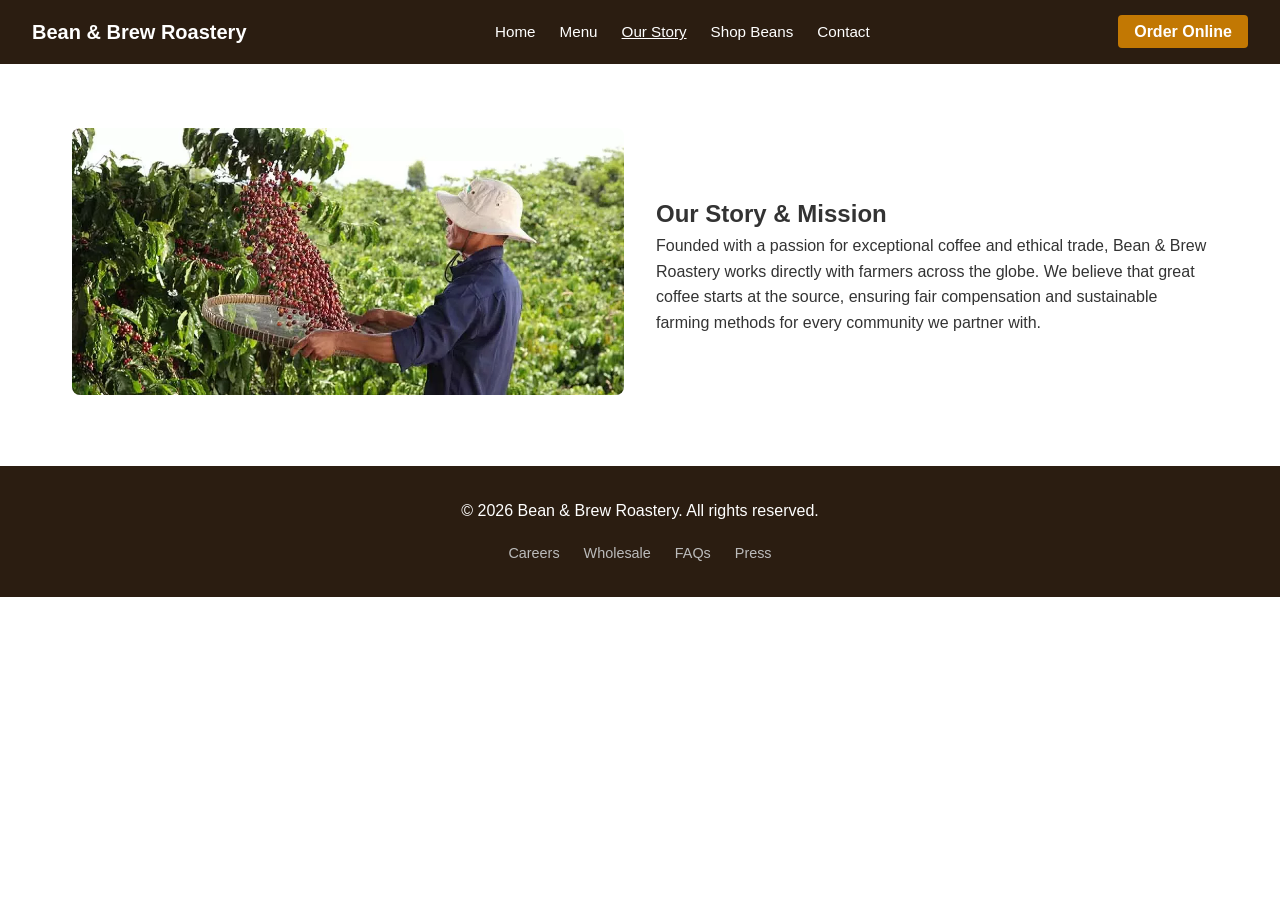
<file: about.html>
<!DOCTYPE html>
<html lang="en">
<head>
    <meta charset="UTF-8">
    <meta name="viewport" content="width=device-width, initial-scale=1.0">
    <meta name="description" content="Learn about Bean & Brew Roastery's mission, sustainable farming partnerships, and our passion for specialty coffee.">
    <title>Our Story | Bean & Brew Roastery</title>
    <link rel="stylesheet" href="styles.css">
</head>
<body>

    <header>
        <div class="logo">Bean & Brew Roastery</div>
        <nav aria-label="Main Navigation">
            <button class="menu-toggle" aria-label="Toggle menu">☰ Menu</button>
            <ul class="nav-links">
                <li><a href="index.html">Home</a></li>
                <li><a href="menu.html">Menu</a></li>
                <li><a href="about.html" class="active">Our Story</a></li>
                <li><a href="shop.html">Shop Beans</a></li>
                <li><a href="contact.html">Contact</a></li>
            </ul>
        </nav>
        <div class="header-actions">
            <a href="shop.html" class="btn-order">Order Online</a>
        </div>
    </header>

    <main class="page-content">
        <section class="sourcing">
            <div class="sourcing-container">
                <div class="sourcing-image">
                    <img src="images/coffee-farmers.png" alt="Coffee farmer inspecting coffee cherries">
                </div>
                <div class="sourcing-text">
                    <h2>Our Story & Mission</h2>
                    <p>Founded with a passion for exceptional coffee and ethical trade, Bean & Brew Roastery works directly with farmers across the globe. We believe that great coffee starts at the source, ensuring fair compensation and sustainable farming methods for every community we partner with.</p>
                </div>
            </div>
        </section>
    </main>

    <footer>
        <div class="footer-content">
            <p>&copy; 2026 Bean & Brew Roastery. All rights reserved.</p>
            <ul class="footer-links">
                <li><a href="#">Careers</a></li>
                <li><a href="#">Wholesale</a></li>
                <li><a href="#">FAQs</a></li>
                <li><a href="#">Press</a></li>
            </ul>
        </div>
    </footer>

</body>
</html>
</file>
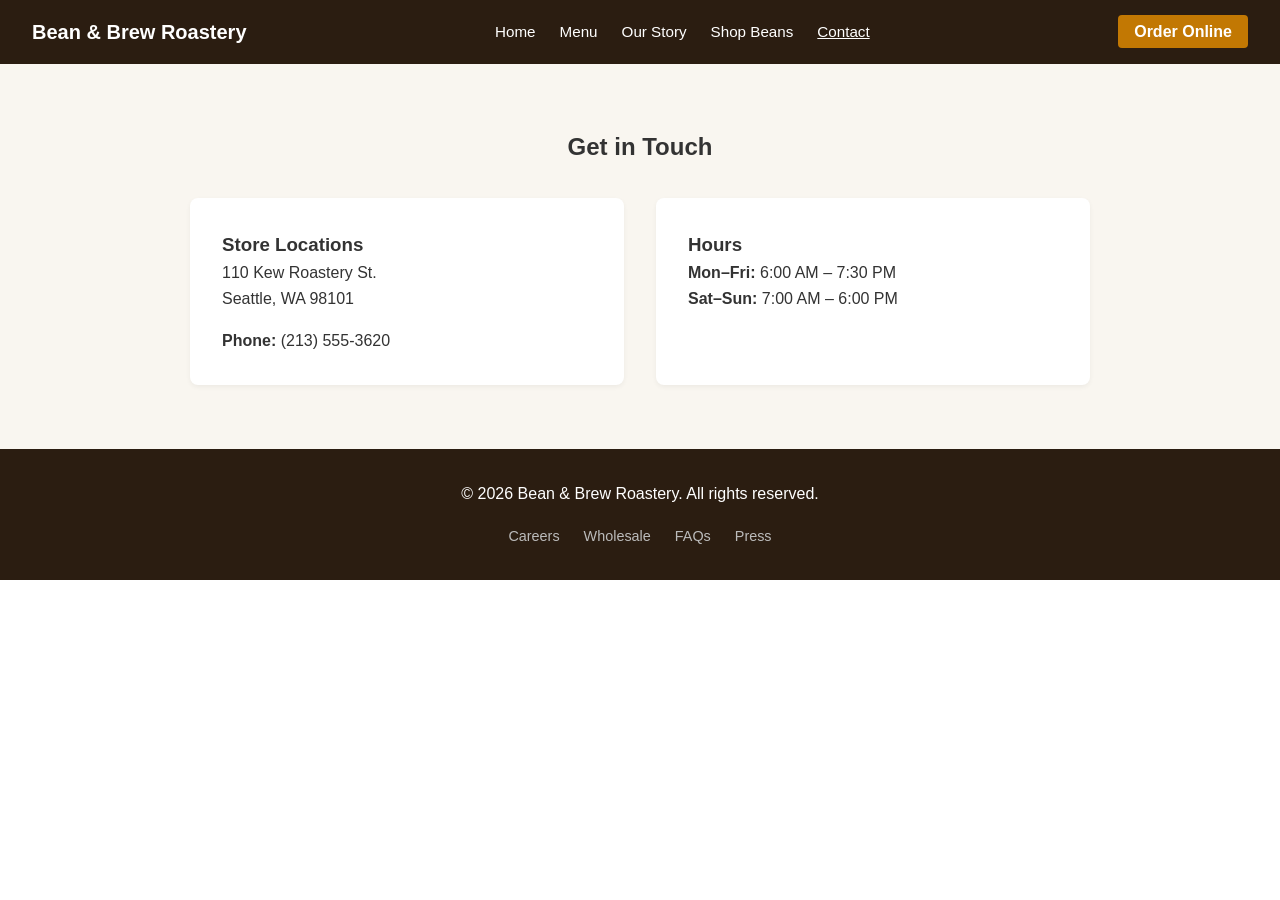
<file: contact.html>
<!DOCTYPE html>
<html lang="en">
<head>
    <meta charset="UTF-8">
    <meta name="viewport" content="width=device-width, initial-scale=1.0">
    <meta name="description" content="Get in touch with Bean & Brew Roastery or find our store locations and hours.">
    <title>Contact | Bean & Brew Roastery</title>
    <link rel="stylesheet" href="styles.css">
</head>
<body>

    <header>
        <div class="logo">Bean & Brew Roastery</div>
        <nav aria-label="Main Navigation">
            <button class="menu-toggle" aria-label="Toggle menu">☰ Menu</button>
            <ul class="nav-links">
                <li><a href="index.html">Home</a></li>
                <li><a href="menu.html">Menu</a></li>
                <li><a href="about.html">Our Story</a></li>
                <li><a href="shop.html">Shop Beans</a></li>
                <li><a href="contact.html" class="active">Contact</a></li>
            </ul>
        </nav>
        <div class="header-actions">
            <a href="shop.html" class="btn-order">Order Online</a>
        </div>
    </header>

    <main class="page-content">
        <section class="locations">
            <h2>Get in Touch</h2>
            <div class="location-grid">
                <div class="location-box">
                    <h3>Store Locations</h3>
                    <p>110 Kew Roastery St.<br>Seattle, WA 98101</p>
                    <p style="margin-top: 1rem;"><strong>Phone:</strong> (213) 555-3620</p>
                </div>
                <div class="location-box">
                    <h3>Hours</h3>
                    <p><strong>Mon–Fri:</strong> 6:00 AM – 7:30 PM<br><strong>Sat–Sun:</strong> 7:00 AM – 6:00 PM</p>
                </div>
            </div>
        </section>
    </main>

    <footer>
        <div class="footer-content">
            <p>&copy; 2026 Bean & Brew Roastery. All rights reserved.</p>
            <ul class="footer-links">
                <li><a href="#">Careers</a></li>
                <li><a href="#">Wholesale</a></li>
                <li><a href="#">FAQs</a></li>
                <li><a href="#">Press</a></li>
            </ul>
        </div>
    </footer>

</body>
</html>
</file>
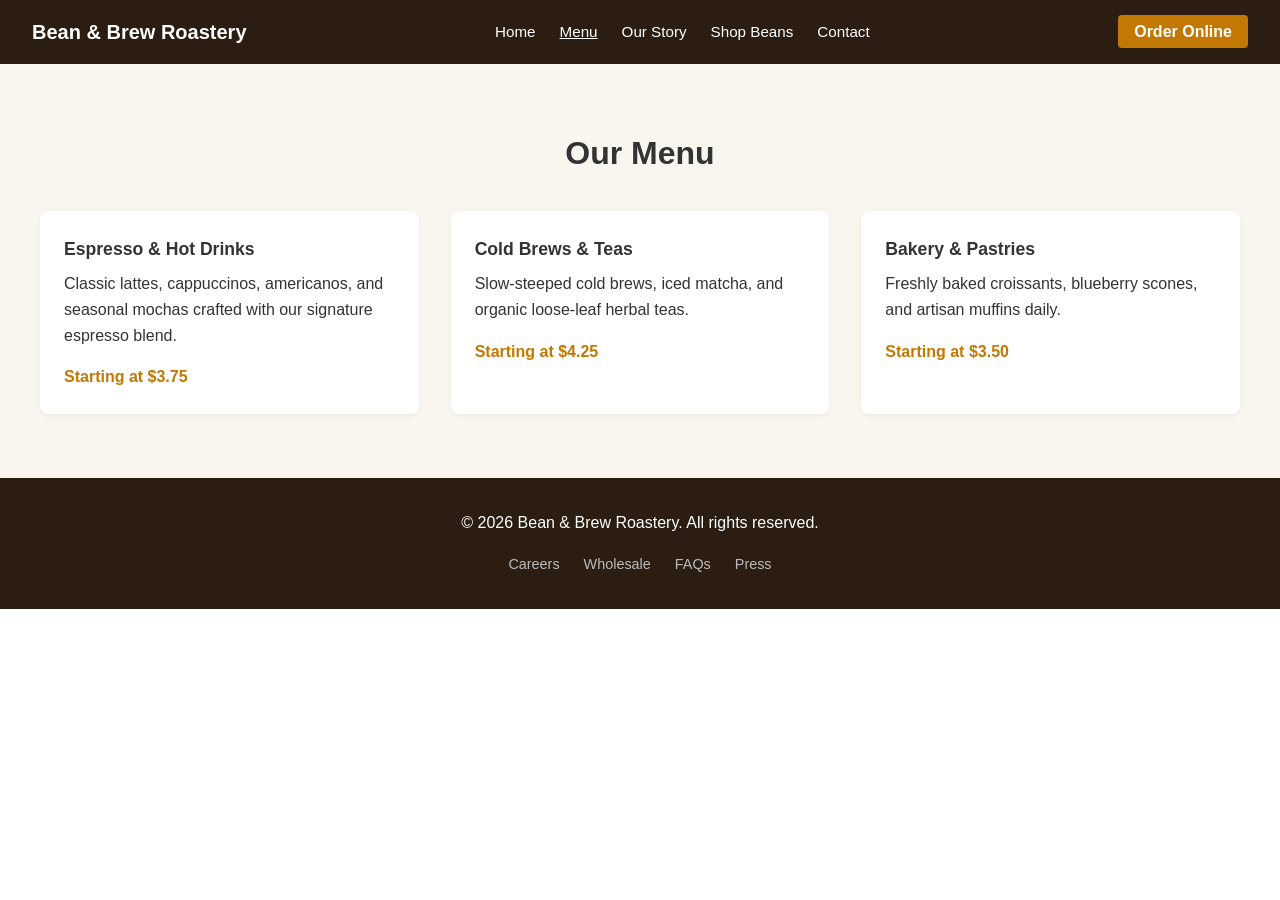
<file: menu.html>
<!DOCTYPE html>
<html lang="en">
<head>
    <meta charset="UTF-8">
    <meta name="viewport" content="width=device-width, initial-scale=1.0">
    <meta name="description" content="Explore our full menu of hot drinks, cold brews, teas, and fresh pastries at Bean & Brew Roastery.">
    <title>Menu | Bean & Brew Roastery</title>
    <link rel="stylesheet" href="styles.css">
</head>
<body>

    <header>
        <div class="logo">Bean & Brew Roastery</div>
        <nav aria-label="Main Navigation">
            <button class="menu-toggle" aria-label="Toggle menu">☰ Menu</button>
            <ul class="nav-links">
                <li><a href="index.html">Home</a></li>
                <li><a href="menu.html" class="active">Menu</a></li>
                <li><a href="about.html">Our Story</a></li>
                <li><a href="shop.html">Shop Beans</a></li>
                <li><a href="contact.html">Contact</a></li>
            </ul>
        </nav>
        <div class="header-actions">
            <a href="shop.html" class="btn-order">Order Online</a>
        </div>
    </header>

    <main class="page-content">
        <section class="featured">
            <h2>Our Menu</h2>
            <div class="product-grid">
                <article class="product-card">
                    <h3>Espresso & Hot Drinks</h3>
                    <p>Classic lattes, cappuccinos, americanos, and seasonal mochas crafted with our signature espresso blend.</p>
                    <span class="price">Starting at $3.75</span>
                </article>
                <article class="product-card">
                    <h3>Cold Brews & Teas</h3>
                    <p>Slow-steeped cold brews, iced matcha, and organic loose-leaf herbal teas.</p>
                    <span class="price">Starting at $4.25</span>
                </article>
                <article class="product-card">
                    <h3>Bakery & Pastries</h3>
                    <p>Freshly baked croissants, blueberry scones, and artisan muffins daily.</p>
                    <span class="price">Starting at $3.50</span>
                </article>
            </div>
        </section>
    </main>

    <footer>
        <div class="footer-content">
            <p>&copy; 2026 Bean & Brew Roastery. All rights reserved.</p>
            <ul class="footer-links">
                <li><a href="#">Careers</a></li>
                <li><a href="#">Wholesale</a></li>
                <li><a href="#">FAQs</a></li>
                <li><a href="#">Press</a></li>
            </ul>
        </div>
    </footer>

</body>
</html>
</file>
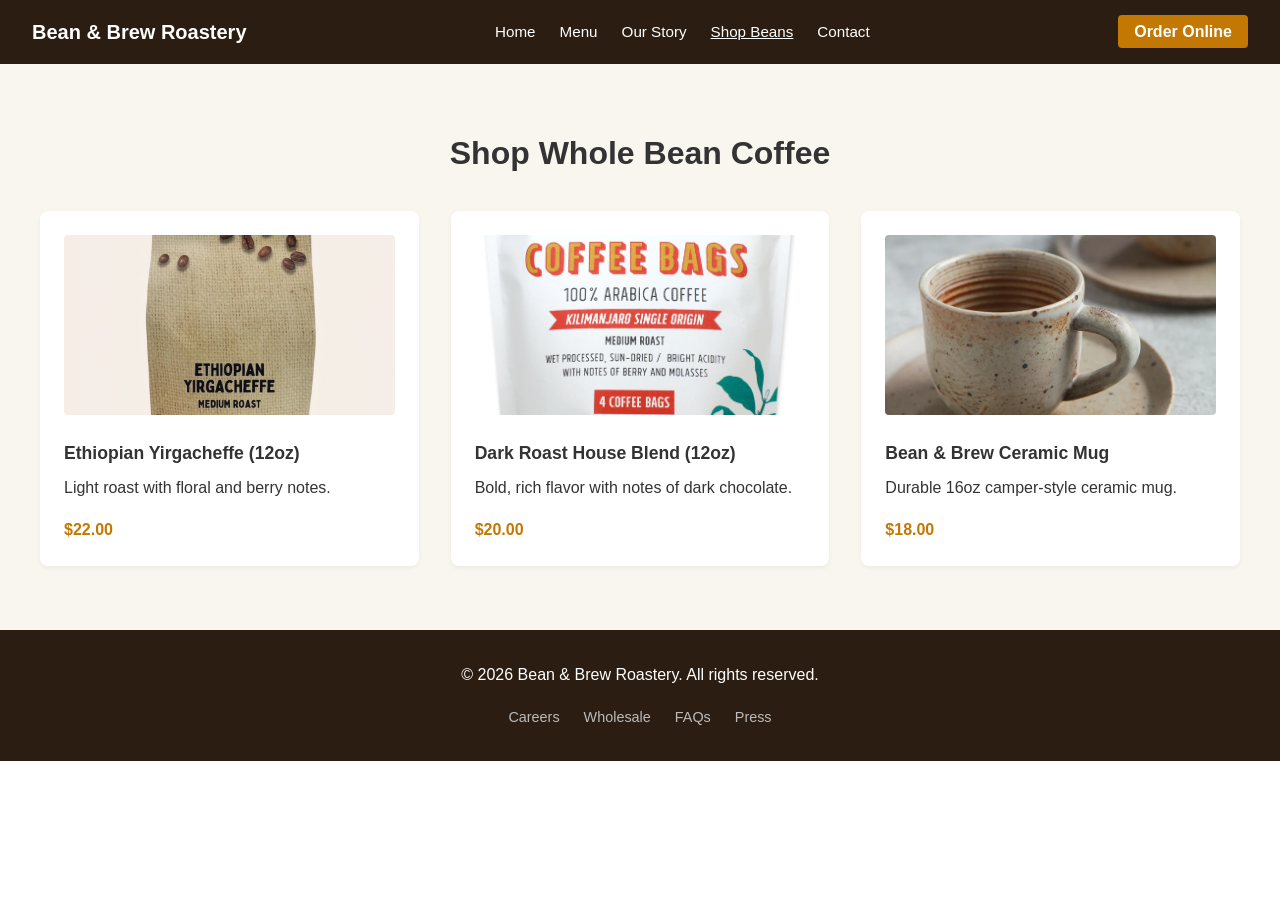
<file: shop.html>
<!DOCTYPE html>
<html lang="en">
<head>
    <meta charset="UTF-8">
    <meta name="viewport" content="width=device-width, initial-scale=1.0">
    <meta name="description" content="Buy whole bean coffee, signature roasts, and merchandise online from Bean & Brew Roastery.">
    <title>Shop Beans | Bean & Brew Roastery</title>
    <link rel="stylesheet" href="styles.css">
</head>
<body>

    <header>
        <div class="logo">Bean & Brew Roastery</div>
        <nav aria-label="Main Navigation">
            <button class="menu-toggle" aria-label="Toggle menu">☰ Menu</button>
            <ul class="nav-links">
                <li><a href="index.html">Home</a></li>
                <li><a href="menu.html">Menu</a></li>
                <li><a href="about.html">Our Story</a></li>
                <li><a href="shop.html" class="active">Shop Beans</a></li>
                <li><a href="contact.html">Contact</a></li>
            </ul>
        </nav>
        <div class="header-actions">
            <a href="shop.html" class="btn-order">Order Online</a>
        </div>
    </header>

    <main class="page-content">
        <section class="featured">
            <h2>Shop Whole Bean Coffee</h2>
            <div class="product-grid">
                <article class="product-card">
                    <img src="images/ey-bag.jpg" alt="Bag of Ethiopian Yirgacheffe">
                    <h3>Ethiopian Yirgacheffe (12oz)</h3>
                    <p>Light roast with floral and berry notes.</p>
                    <span class="price">$22.00</span>
                </article>
                <article class="product-card">
                    <img src="images/coldbrew-bag.png" alt="Cold brew coffee bag">
                    <h3>Dark Roast House Blend (12oz)</h3>
                    <p>Bold, rich flavor with notes of dark chocolate.</p>
                    <span class="price">$20.00</span>
                </article>
                <article class="product-card">
                    <img src="images/ceramic-mug.png" alt="Merchandise mug">
                    <h3>Bean & Brew Ceramic Mug</h3>
                    <p>Durable 16oz camper-style ceramic mug.</p>
                    <span class="price">$18.00</span>
                </article>
            </div>
        </section>
    </main>

    <footer>
        <div class="footer-content">
            <p>&copy; 2026 Bean & Brew Roastery. All rights reserved.</p>
            <ul class="footer-links">
                <li><a href="#">Careers</a></li>
                <li><a href="#">Wholesale</a></li>
                <li><a href="#">FAQs</a></li>
                <li><a href="#">Press</a></li>
            </ul>
        </div>
    </footer>

</body>
</html>
</file>
<file: styles.css>
* {
    box-sizing: border-box;
    margin: 0;
    padding: 0;
    font-family: Arial, sans-serif;
}

body {
    color: #333;
    line-height: 1.6;
}

header {
    display: flex;
    justify-content: space-between;
    align-items: center;
    background-color: #2b1d11;
    color: #fff;
    padding: 1rem 2rem;
}

.logo {
    font-size: 1.25rem;
    font-weight: bold;
}

.nav-links {
    list-style: none;
    display: flex;
    gap: 1.5rem;
}

.nav-links a {
    color: #fff;
    text-decoration: none;
    font-size: 0.95rem;
}

.nav-links a:hover, .nav-links a.active {
    text-decoration: underline;
}

.menu-toggle {
    display: none;
    background: none;
    border: none;
    color: #fff;
    font-size: 1rem;
    cursor: pointer;
}

.btn-order {
    background-color: #c27803;
    color: #fff;
    padding: 0.5rem 1rem;
    border-radius: 4px;
    text-decoration: none;
    font-weight: bold;
}

.hero {
    background: linear-gradient(rgba(0,0,0,0.5), rgba(0,0,0,0.5)), url('placeholder-hero.jpg') center/cover no-repeat;
    color: #fff;
    text-align: center;
    padding: 6rem 1rem;
}

.hero h1 {
    font-size: 2.5rem;
    margin-bottom: 1.5rem;
    max-width: 700px;
    margin-left: auto;
    margin-right: auto;
}

.btn-primary {
    background-color: #c27803;
    color: #fff;
    padding: 0.75rem 1.5rem;
    border-radius: 4px;
    text-decoration: none;
    font-weight: bold;
}

.featured {
    padding: 4rem 2rem;
    text-align: center;
    background-color: #f9f6f0;
}

.featured h2 {
    margin-bottom: 2rem;
    font-size: 2rem;
}

.product-grid {
    display: grid;
    grid-template-columns: repeat(auto-fit, minmax(280px, 1fr));
    gap: 2rem;
    max-width: 1200px;
    margin: 0 auto;
}

.product-card {
    background: #fff;
    padding: 1.5rem;
    border-radius: 8px;
    box-shadow: 0 2px 5px rgba(0,0,0,0.05);
    text-align: left;
}

.product-card img {
    width: 100%;
    height: 180px;
    object-fit: cover;
    border-radius: 4px;
    margin-bottom: 1rem;
}

.product-card h3 {
    font-size: 1.1rem;
    margin-bottom: 0.5rem;
}

.price {
    display: block;
    margin-top: 1rem;
    font-weight: bold;
    color: #c27803;
}

.sourcing {
    padding: 4rem 2rem;
    max-width: 1200px;
    margin: 0 auto;
}

.sourcing-container {
    display: flex;
    flex-wrap: wrap;
    align-items: center;
    gap: 2rem;
}

.sourcing-image, .sourcing-text {
    flex: 1;
    min-width: 280px;
}

.sourcing-image img {
    width: 100%;
    border-radius: 8px;
}

.locations {
    background-color: #f9f6f0;
    padding: 4rem 2rem;
    text-align: center;
}

.location-grid {
    display: grid;
    grid-template-columns: repeat(auto-fit, minmax(280px, 1fr));
    gap: 2rem;
    max-width: 900px;
    margin: 2rem auto 0;
}

.location-box {
    background: #fff;
    padding: 2rem;
    border-radius: 8px;
    box-shadow: 0 2px 5px rgba(0,0,0,0.05);
    text-align: left;
}

footer {
    background-color: #2b1d11;
    color: #fff;
    padding: 2rem;
    text-align: center;
}

.footer-content {
    max-width: 1200px;
    margin: 0 auto;
    display: flex;
    flex-direction: column;
    gap: 1rem;
    align-items: center;
}

.footer-links {
    list-style: none;
    display: flex;
    gap: 1.5rem;
}

.footer-links a {
    color: #bbb;
    text-decoration: none;
    font-size: 0.9rem;
}

.footer-links a:hover {
    color: #fff;
}

@media (max-width: 768px) {
    .nav-links {
        display: none;
    }
    .menu-toggle {
        display: block;
    }
    .hero h1 {
        font-size: 1.75rem;
    }
    header {
        padding: 1rem;
    }
}

.hero img {
    width: 100%;
    max-height: 400px;
    object-fit: cover;
    margin-top: 20px;
}
</file>
